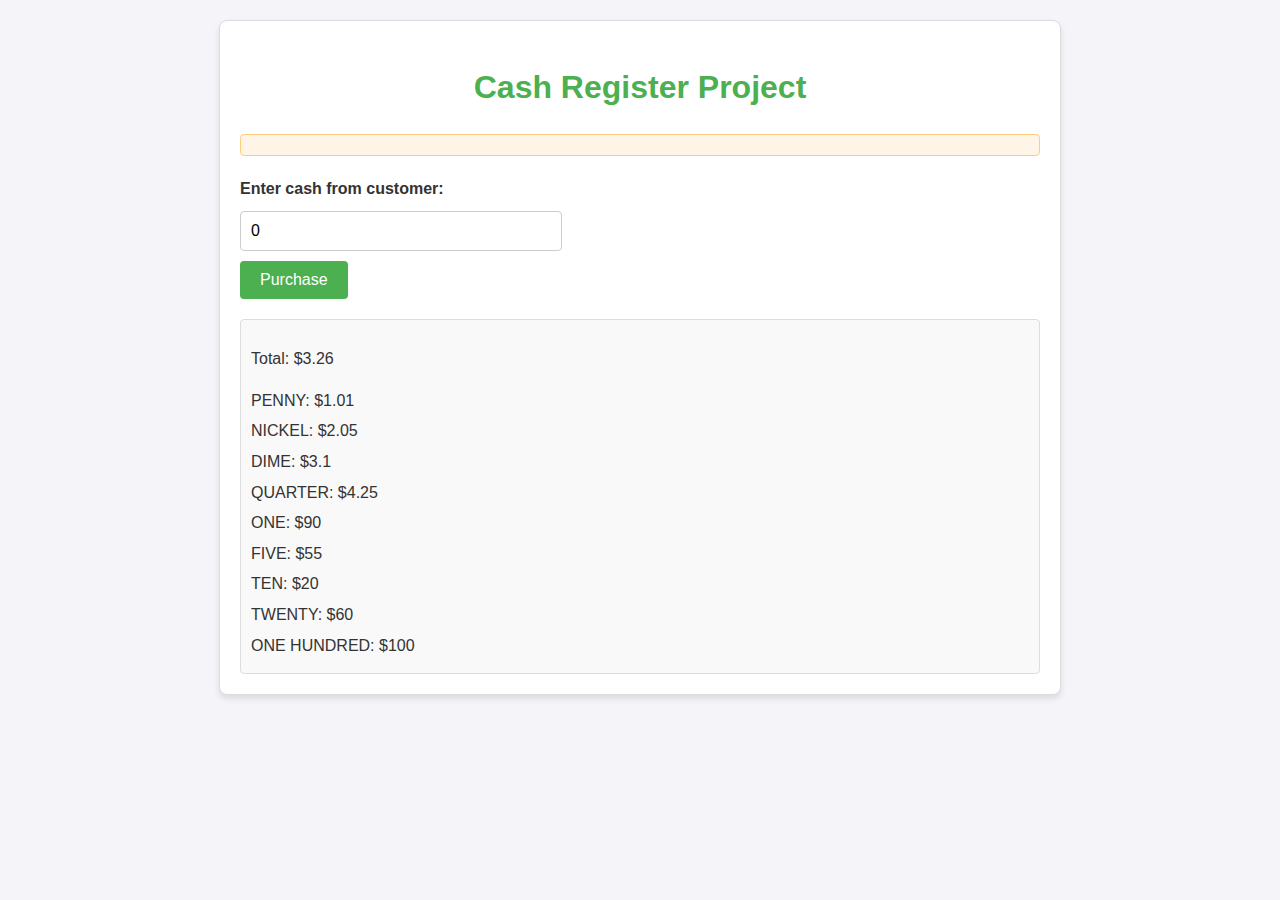
<file: assets/html/cashRegister.html>
<!DOCTYPE html>
<html lang="en">
  <head>
    <meta charset="utf-8">
    <meta name="viewport" content="width=device-width, initial-scale=1.0">
    <link rel="stylesheet" href="../css/cashRegister.css">
  </head>
  <body>
    <main>
      <h1 class="title">Cash Register Project</h1>
      <div id="change-due"></div>
      <div class="input-div">
        <label for="cash">Enter cash from customer:</label>
        <input type="number" id="cash" class="user-input" value="0"/>
        <button id="purchase-btn" type="submit">Purchase</button>
      </div>

      <div class="cash-drawer">
        <div id="price"></div>
        <div id="drawer">
          <p id="change-in-drawer">Change in drawer:</p>
  
        </div>
      </div>
    </main>
    <script src="../js/cashRegister.js"></script>

  </body>
</html>
</file>
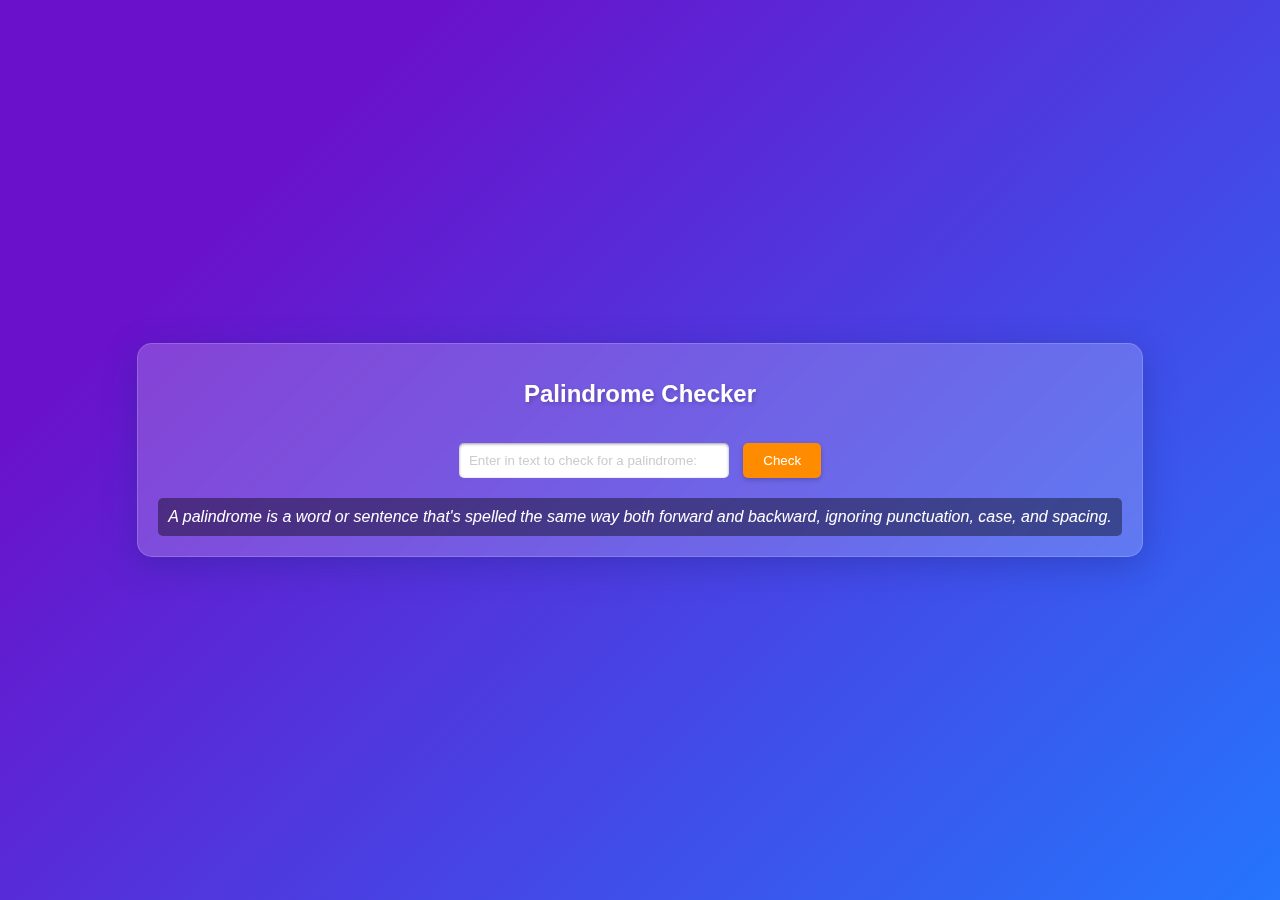
<file: assets/html/palindrome.html>
<!DOCTYPE html>
<html lang="en">
  <head>
    <meta charset="utf-8" />
    <meta name="viewport" content="width=device-width, initial-scale=1.0" />
    <link rel="stylesheet" href="../css/palin.css" />
    <title>Palindrome Checker</title>
  </head>
  <body>
    <main>
      <h1 class="title"><b>Palindrome Checker</b></h1>
      <div>
        <input id="text-input" required placeholder="Enter in text to check for a palindrome:"/>
        <button id="check-btn">Check</button>
      </div>
      
      <div id="result">
        <i>A palindrome is a word or sentence that's spelled the same way both forward and backward, ignoring punctuation, case, and spacing.</i>
      </div>

    </main>
    <script src="../js/script.js"></script>
  </body>
</html>
</file>
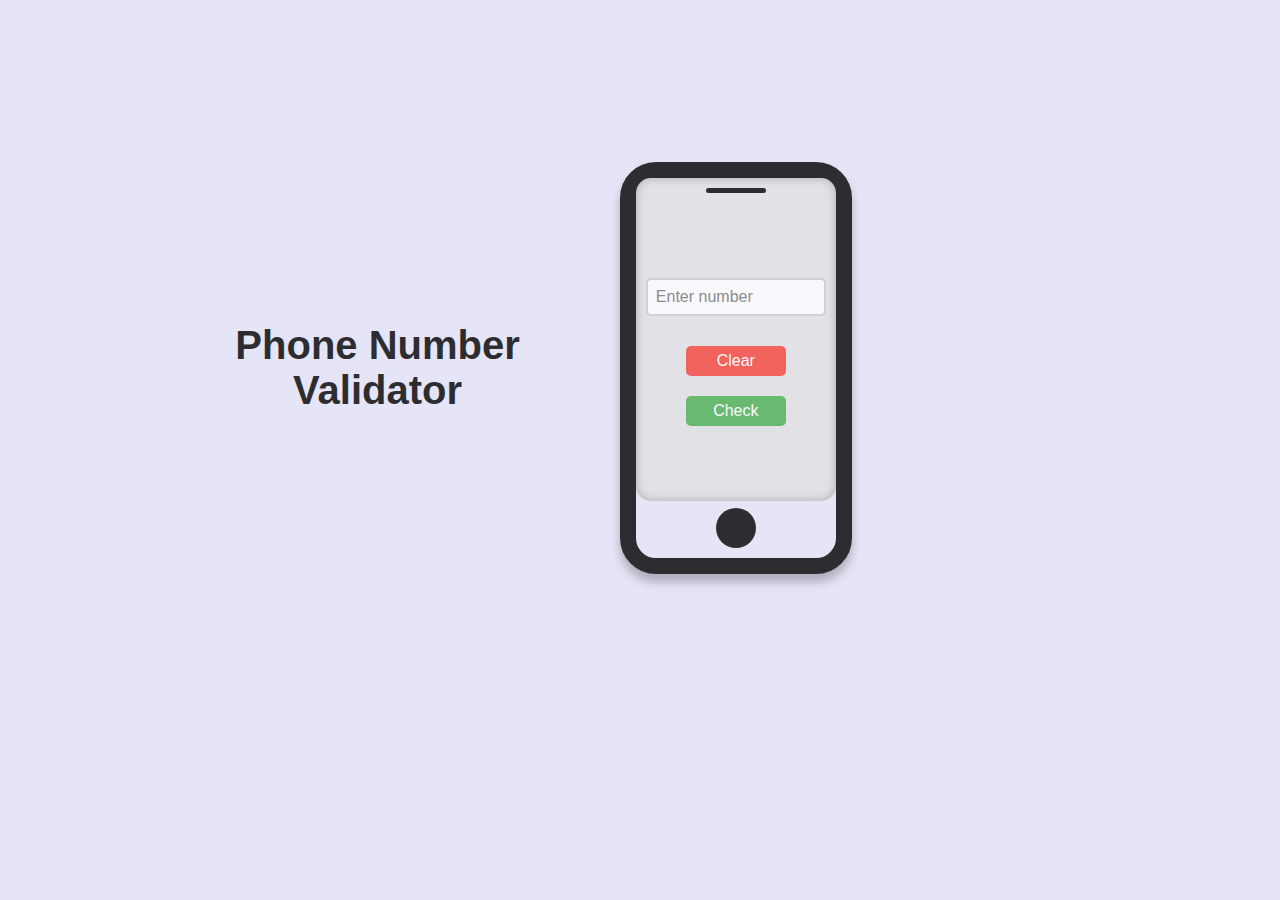
<file: assets/html/phoneNumValidator.html>
<!DOCTYPE html>
<html lang="en">
  <head>
    <meta charset="utf-8"/>
    <meta name="viewport" content="width=device-width, initial-scale=1.0"/>
    <link rel="stylesheet" href="../css/phoneNumVal.css"/>
    <title>Phone Number Validator</title>
  </head>
    <body>
      <main>
        <div class="main">
          <h1>Phone Number Validator</h1>
          <div class="phoneBox">
            <div class="screen">
              <input id="user-input" required placeholder="Enter number"></input>
              <button id="clear-btn">Clear</button>
              <button id="check-btn">Check</button>
              <div id="results-div"></div>
              </div>
            </div>
          </div>
        </div>
        
      </main>
    <script src="../js/phoneNumVal.js"></script>
  </body>
  
</html>
</file>
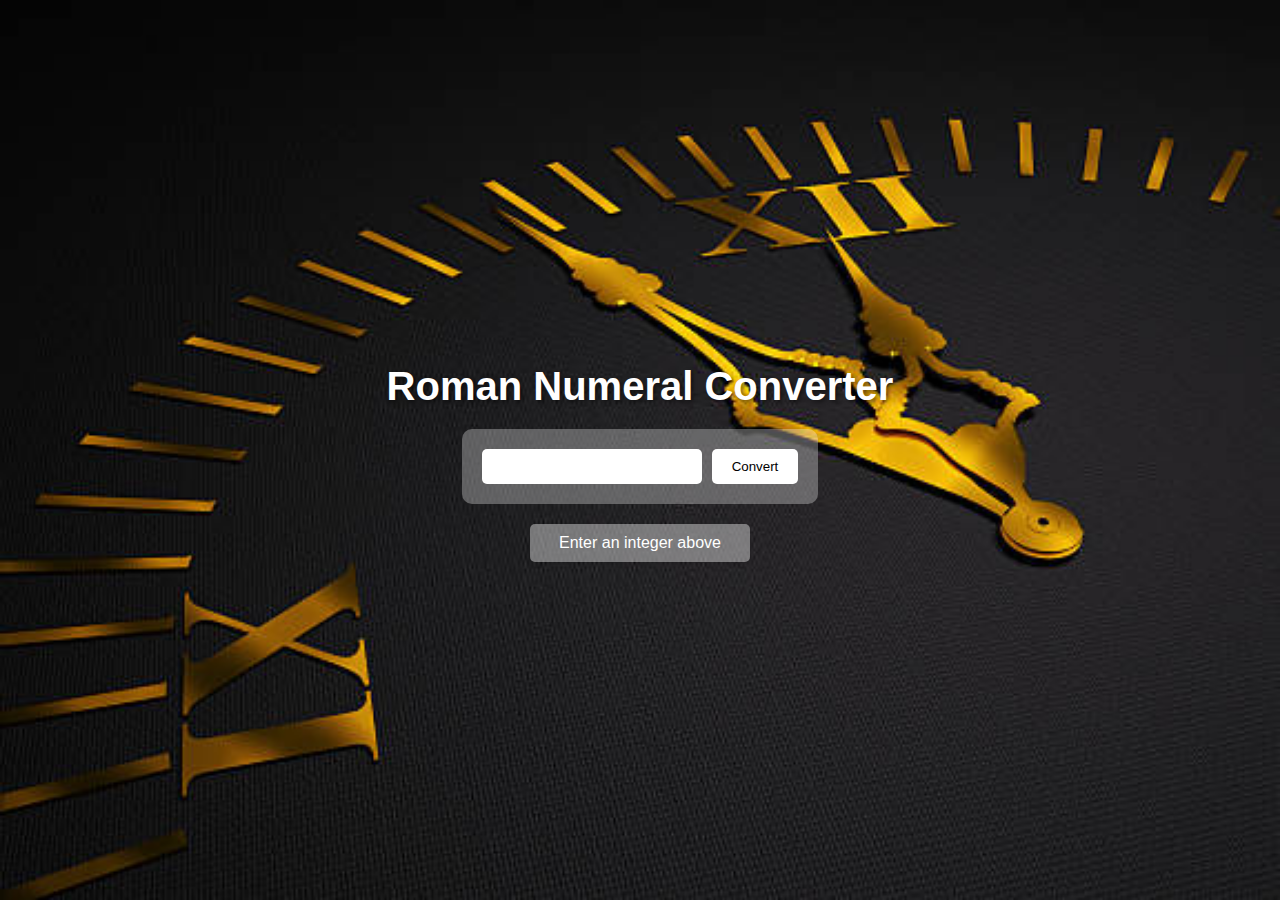
<file: assets/html/roman.html>
<!DOCTYPE html>
<html lang="en">
  <head>
    <meta charset="utf-8"/>
    <meta name="viewport" content="width=device-width, initial-scale=1.0" />
    <link rel="stylesheet" href="../css/roman.css"/>
    <title>Roman Numeral Converter</title>
  </head>
  <body>
    <h1>Roman Numeral Converter</h1>
    <div class="form"><input id="number" type="number"/>
    <button id="convert-btn">Convert</button></div>
    <div id="output">Enter an integer above</div>
  </body>
  <script src="../js/roman.js"></script>
</html>
</file>
<file: assets/css/cashRegister.css>
body {
    font-family: Arial, sans-serif;
    margin: 0;
    padding: 0;
    background-color: #f4f4f9;
    color: #333;
    line-height: 1.6;
  }
  
  main {
    max-width: 800px;
    margin: 20px auto;
    padding: 20px;
    background: #ffffff;
    border: 1px solid #ddd;
    border-radius: 8px;
    box-shadow: 0 4px 6px rgba(0, 0, 0, 0.1);
  }
  
  .title {
    text-align: center;
    color: #4CAF50;
    font-size: 2rem;
    margin-bottom: 20px;
  }
  
  .input-div {
    display: flex;
    flex-direction: column;
    align-items: flex-start;
    gap: 10px;
    margin-bottom: 20px;
  }
  
  label {
    font-weight: bold;
  }
  
  .user-input {
    padding: 10px;
    font-size: 1rem;
    border: 1px solid #ccc;
    border-radius: 4px;
    width: 100%;
    max-width: 300px;
  }
  
  button {
    padding: 10px 20px;
    font-size: 1rem;
    color: #fff;
    background-color: #4CAF50;
    border: none;
    border-radius: 4px;
    cursor: pointer;
    transition: background-color 0.3s ease;
  }
  
  button:hover {
    background-color: #45a049;
  }
  
  .cash-drawer {
    margin-top: 20px;
    padding: 10px;
    background: #f9f9f9;
    border: 1px solid #ddd;
    border-radius: 4px;
  }
  
  #drawer p {
    margin: 5px 0;
  }
  
  #change-due {
    margin-bottom: 20px;
    padding: 10px;
    background: #fff5e6;
    border: 1px solid #ffcc80;
    border-radius: 4px;
    color: #333;
  }
</file>
<file: assets/css/palin.css>
/* General body styling */
body {
    font-family: 'Arial', sans-serif;
    background: linear-gradient(135deg, #6a11cb 20%, #2575fc 100%);
    color: white;
    margin: 0;
    padding: 0;
    display: flex;
    justify-content: center;
    align-items: center;
    text-align: center;
    height: 100vh;
  }
  
  main {
    background: rgba(255, 255, 255, 0.2);
    border-radius: 15px;
    padding: 20px;
    box-shadow: 0 8px 32px 0 rgba(31, 38, 135, 0.37);
    backdrop-filter: blur(4px);
    border: 1px solid rgba(255, 255, 255, 0.18);
    margin: 50px;
  }
  
  /* Styling for the title */
  .title {
    font-size: 24px;
    text-align: center;
    margin-bottom: 20px;
    color: #fff;
    text-shadow: 2px 2px 4px rgba(0,0,0,0.2);
  }
  
  /* Input field styling */
  #text-input {
    width: 250px;
    padding: 10px;
    border-radius: 5px;
    border: none;
    margin-right: 10px;
    box-shadow: inset 0 1px 3px rgba(0, 0, 0, 0.4);
  }
  
  /* Button styling */
  #check-btn {
    padding: 10px 20px;
    margin-top: 15px;
    background-color: #ff8c00;
    color: white;
    border: none;
    border-radius: 5px;
    cursor: pointer;
    box-shadow: 0 2px 5px rgba(0, 0, 0, 0.2);
    transition: background-color 0.3s;
  }
  
  #check-btn:hover {
    background-color: #e07a00;
  }
  
  /* Result box styling */
  #result {
    margin-top: 20px;
    padding: 10px;
    background: rgba(0, 0, 0, 0.4);
    border-radius: 5px;
    font-style: italic;
  }
  
  /* Adjust the placeholder color */
  #text-input::placeholder {
    color: #ccc;
  }
  
  /* Adjust focus styles for accessibility */
  #text-input:focus, #check-btn:focus {
    outline: none;
    box-shadow: 0 0 0 3px rgba(255, 140, 0, 0.5);
  }
</file>
<file: assets/css/phoneNumVal.css>
body{
    color: black;
    font-family: Arial, sans-serif;
    background-color: #e5e5f7;
    opacity: 0.8;
    background-image: radial-gradient(#444cf7 0.5px, #e5e5f7 0.5px);
    background-size: 10px 10px;
  }
  
  .main{
    font-size: 20px;
    height: 80vh;
    width: 80%;
    display: flex;
    justify-content: center;
    align-items: center;
    text-align: center;
    gap: 40px;
  }
  
  h1{
    width: 40%;
  }
  
  .phoneBox{
    display: column;
    justify-content: space-between;
    align-items: center;
    height: 380px;
    width: 200px;
    border: 16px solid black;
    border-radius: 36px;
    background-color: linear-gradient(to bottom, #ddd, #fff);
    box-shadow: 0 8px 10px rgba(0,0,0,0.3);
    position: relative;
  }
  
  .phoneBox::before, .phoneBox::after {
    content: "";
    display: block;
    position: absolute;
    left: 50%;
    transform: translateX(-50%);
  }
  .phoneBox::before {
    top: 10px;
    width: 60px;
    height: 5px;
    background-color: black;
    border-radius: 10px;
  }
  
  .phoneBox::after {
    bottom: 10px;
    width: 40px;
    height: 40px;
    background-color: black;
    border-radius: 50%;
  }
  
  .screen{
    width: 100%;
    height: 85%;
    background-color: #e2e2e2;
    border-radius: 15px;
    box-shadow: inset 0 0 10px rgba(0,0,0,0.3);
    display: block;
    justify-content: space-around;
    align-items: center;
  }
  
  #user-input{
    width: 80%;
    margin-top: 100px;
    margin-bottom: 20px;
    padding: 8px;
    font-size: 16px;
    border: 2px solid #ccc;
    border-radius: 5px;
  }
  
  button{
    width: 50%;
    height: 30px;
    margin: 10px 0;
    color: white;
    border: none;
    border-radius: 5px;
    font-size:16px;
    cursor: pointer;
    text-align: center;
  }
  button:hover{
    background: radial-gradient(#444cf7 0.5px, #e5e5f7 0.5px);
    color: black;
  }
  
  #clear-btn{
    background-color: #f44336;
  }
  
  #check-btn{
  background-color: #4CAF50;
  }
  
  @media screen and (max-width: 500px){
    .main{
      width: 100%;
    }
  }
</file>
<file: assets/css/roman.css>
body {
    font-family: 'Arial', sans-serif;
    background-image: url(../img/roman.png);
    background-repeat: no-repeat;
    background-size: cover;
    color: #fff;
    text-align: center;
    height: 100vh;
    margin: 0;
    display: flex;
    flex-direction: column;
    justify-content: center;
    align-items: center;
  }
  
  h1 {
    font-size: 2.5em;
    font-weight: bold;
    margin-bottom: 20px;
    text-shadow: 2px 2px 4px rgba(0,0,0,0.5);
  }
  
  .form {
    background-color: rgba(255, 255, 255, 0.3);
    padding: 20px;
    border-radius: 10px;
    display: flex;
    gap: 10px;
    align-items: center;
  }
  
  input[type="number"] {
    padding: 10px;
    border: none;
    border-radius: 5px;
    width: 200px;
    outline: none;
  }
  
  button {
    padding: 10px 20px;
    background-color: #fff;
    color: black;
    border: none;
    border-radius: 5px;
    cursor: pointer;
    transition: background-color 0.3s;
  }
  
  button:hover {
    background-color: #fce325;
  }
  
  
  #output {
    margin-top: 20px;
    padding: 10px;
    border-radius: 5px;
    background-color: rgba(255, 255, 255, 0.4);
    width: 200px;
    box-shadow: 0 2px 4px rgba(0,0,0,0.1);
  }
  
  @media (max-width: 600px) {
    .form {
      flex-direction: column;
    }
  
    input[type="number"], button {
      width: 100%;
    }
  
    h1{
      font-size: 25px;
    }
  }
</file>
